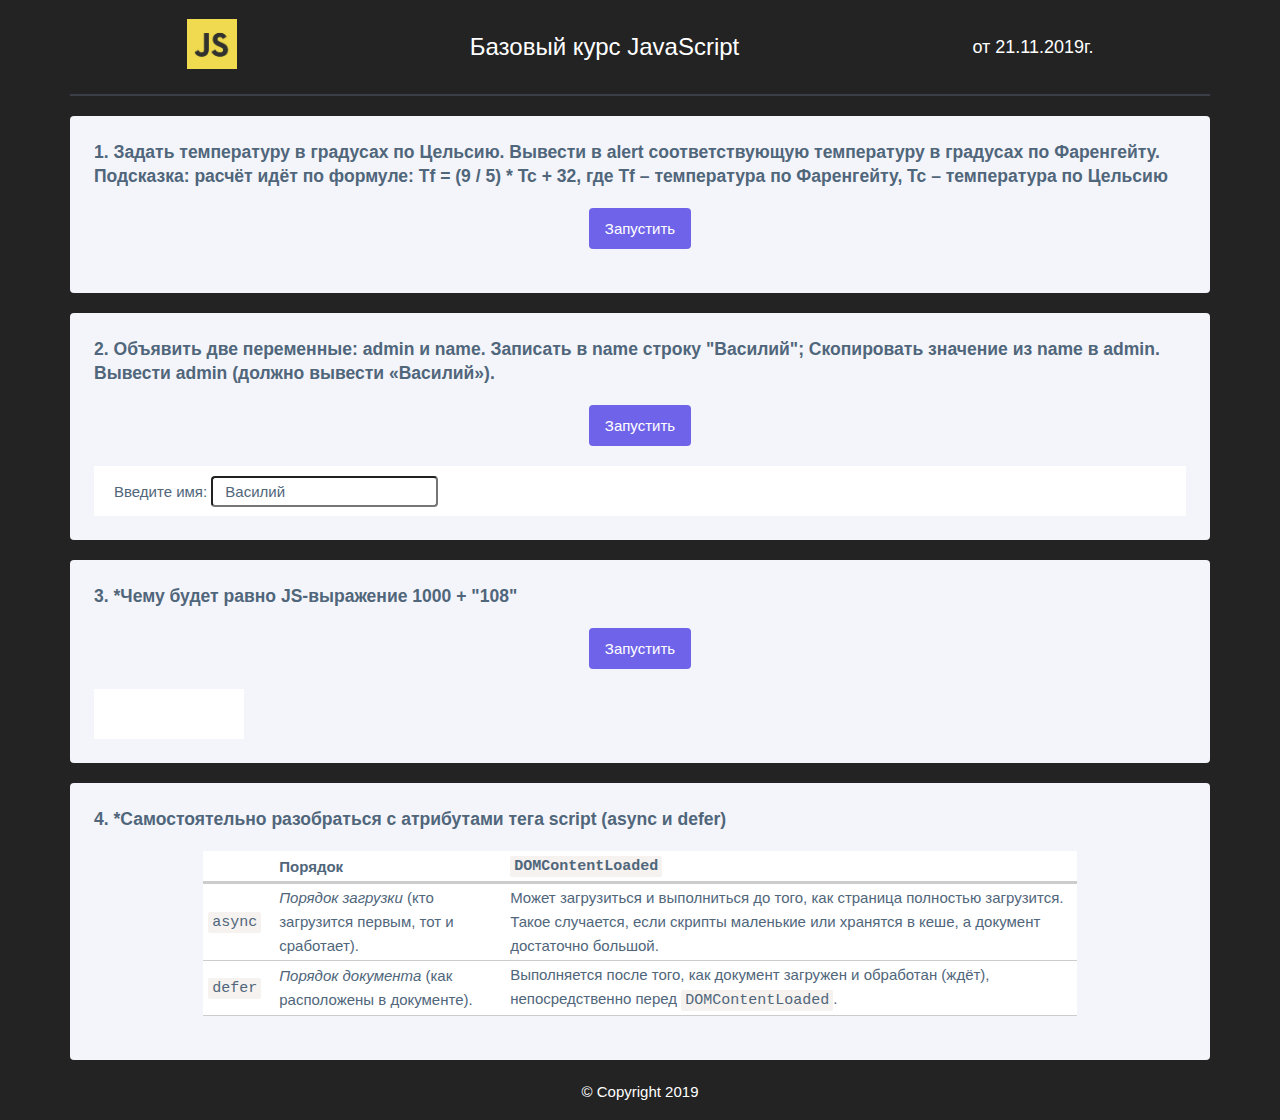
<file: lesson_01/index.html>
<!DOCTYPE html>
<html lang="en">
<head>
    <meta charset="UTF-8">
    <title>course_1</title>
    <link rel="stylesheet" href="./css/style.css">
    <script defer src="./js/custom.js"></script>
</head>
<body>
    <header class="header container">
        <a href="#" class="course"><img src="./img/js-badge.jpg" alt="js" class="course__badge"></a>
        <h2 class="course__title">Базовый курс JavaScript</h2>
        <span class="course__date">от 21.11.2019г.</span>
    </header>

    <main class="main container">
        <section class="lesson_1">
            <div class="task">
                <div class="task__one">
                    <h3>
                        1. Задать температуру в градусах по Цельсию. Вывести в alert соответствующую температуру в градусах по Фаренгейту. Подсказка: расчёт идёт по формуле: Tf = (9 / 5) * Tc + 32, где Tf – температура по Фаренгейту, Tc – температура по Цельсию
                    </h3>
                    <input type="submit" value="запустить" class="btn btn__start" onclick="taskOne();">
                </div>

                <div class="task__two">
                    <h3>
                        2. Объявить две переменные: admin и name. Записать в name строку "Василий"; Скопировать значение из name в admin. Вывести admin (должно вывести «Василий»).                    </h3>
                    <input type="submit" value="запустить" class="btn btn__start" onclick="taskTwo();">
                    <div class="task__output">
                        <label class="task__output__name">Введите имя:&nbsp;<input type="text" value="Василий" id="userName"></label>
                        <p class="task__output__admin" id="outputAdmin"></p>
                    </div>
                </div>

                <div class="task__three">
                    <h3>
                        3. *Чему будет равно JS-выражение 1000 + "108"
                    </h3>
                    <input type="submit" value="запустить" class="btn btn__start" onclick="taskThree();">
                    <div class="output__sum" id="outputSum"></div>
                </div>

                <div class="task__for">
                    <h3>
                        4. *Самостоятельно разобраться с атрибутами тега script (async и defer)
                    </h3>
                    <table class="task__for__answer">
                       <thead>
                           <th></th>
                           <th>Порядок</th>
                           <th><code>DOMContentLoaded</code></th>
                       </thead>
                        <tbody>
                        <tr class="task__for__async">
                            <td><code>async</code></td>
                            <td><em>Порядок загрузки</em> (кто загрузится первым, тот и сработает).</td>
                            <td> Может загрузиться и выполниться до того, как страница полностью загрузится. Такое случается, если скрипты маленькие или хранятся в кеше, а документ достаточно большой.</td>
                        </tr>
                        <tr class="task__for__defer">
                            <td><code>defer</code></td>
                            <td><em>Порядок документа</em> (как расположены в документе).</td>
                            <td>Выполняется после того, как документ загружен и обработан (ждёт), непосредственно перед <code>DOMContentLoaded</code>.</td>

                        </tr>
                        </tbody>
                    </table>
                </div>

                <footer class="footer">
                    <p class="copy">&copy;&nbsp;Copyright&nbsp;2019</p>
                </footer>
            </div>
        </section>
    </main>
</body>
</html>
</file>
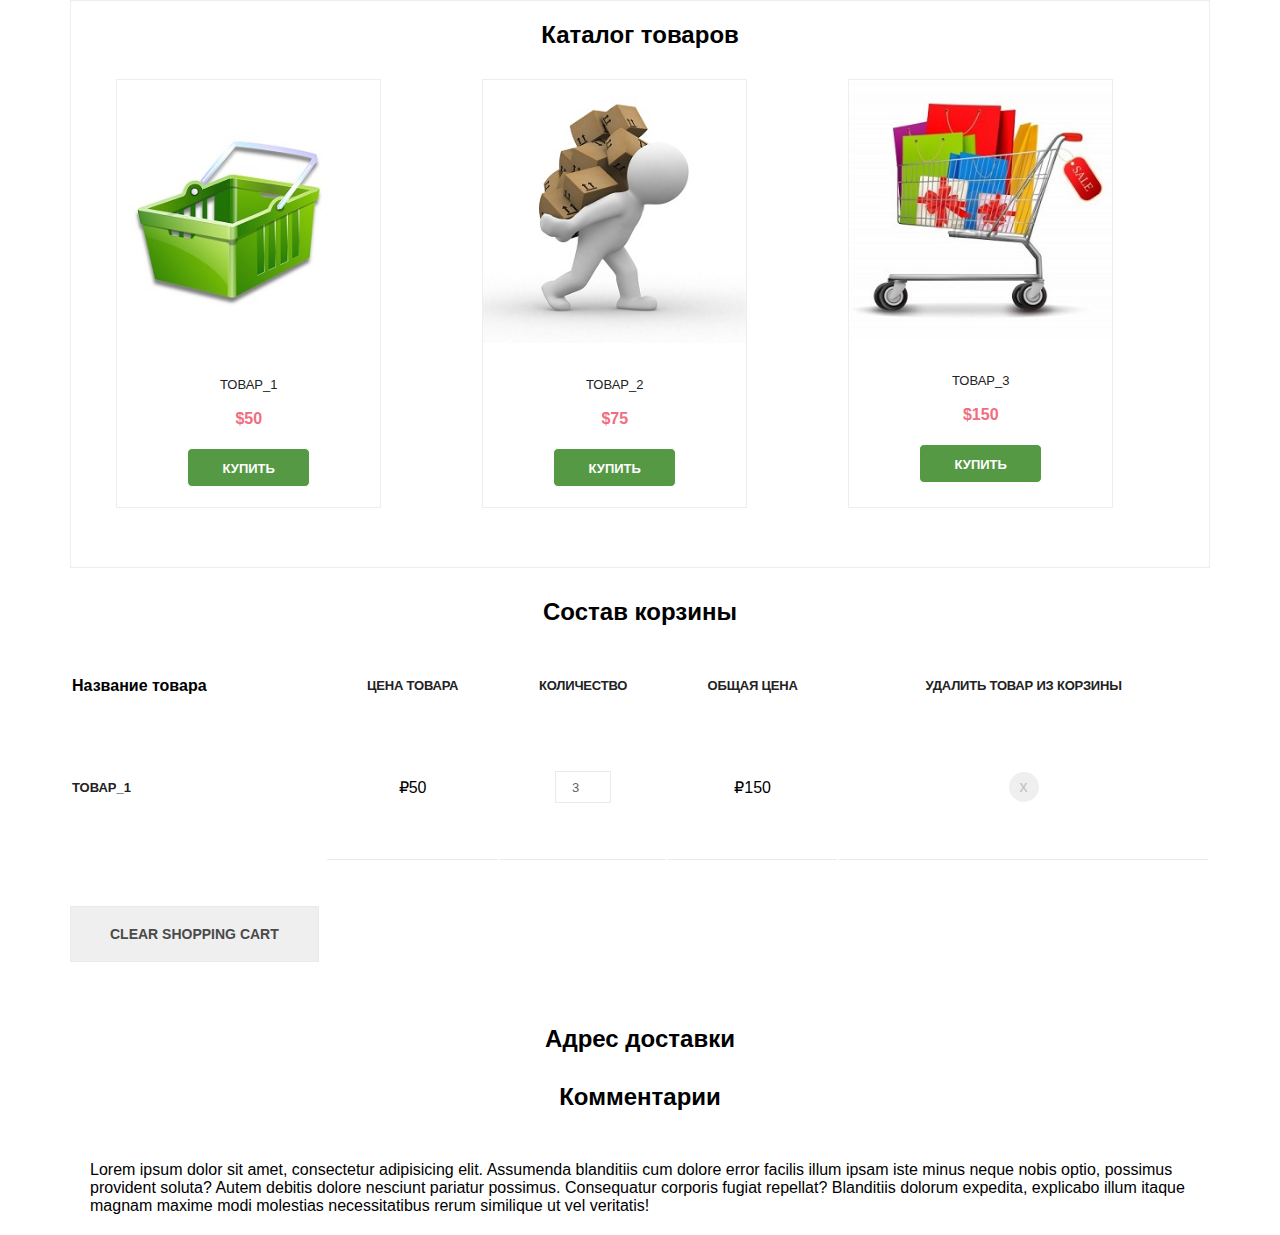
<file: lesson_06/index.html>
<!DOCTYPE html>
<html lang="en">

<head>
    <meta charset="UTF-8">
    <meta name="viewport" content="width=device-width, initial-scale=1.0">
    <meta http-equiv="X-UA-Compatible" content="ie=edge">
    <title>Shopping Cart</title>
    <link rel="stylesheet" href="css/style.css">
    <!--    <script defer src="js/gallery.js"></script>-->
    <script defer src="./js/proba.js"></script>
</head>

<body>

<div class="container">
    <div class="wrapper">
        <h2 class="wrapper__h2">Каталог товаров</h2>
        <div class="wrapper__catalog js_wrapper_catalog"></div>
    </div>

    <ul class="accordion" id="accordion">
        <li class="wrapper__compositionBasket ">
            <h2 class="wrapper__h2 " data-toggle-id="accordion">Состав корзины</h2>
            <div class="wrapper__cart">
                <table class="table">
                    <tbody class="goods js_wrapper_cart ">
                    <tr>
                        <th scope="col" class="first__th">Название товара</th>
                        <th scope="col" class="cart__th">Цена товара</th>
                        <th scope="col" class="cart__th">Количество</th>
                        <th scope="col" class="cart__th">Общая цена</th>
                        <th scope="col" class="cart__th">Удалить товар из корзины</th>
                    </tr>
                    </tbody>
                </table>
                <div class="shopping__table__link">
                    <button id="clearShoppingCart" class="js-clear_cart">cLEAR SHOPPING CART</button>
                </div>
            </div>
        </li>
        <li class="wrapper__form">
            <h2 class="wrapper__h2" data-toggle-id="accordion">Адрес доставки</h2>
            <div>
            <form id="subscribe-mail" hidden>  // скрытый
                Ваша почта: <input type="email">
            </form>
            </div>
        </li>
        <li class="wrapper__comment" >
            <h2 class="wrapper__h2" data-toggle-id="accordion">Комментарии</h2>
            <div>
            <p style="padding: 20px">Lorem ipsum dolor sit amet, consectetur adipisicing elit. Assumenda blanditiis cum dolore error facilis illum ipsam iste minus neque nobis optio, possimus provident soluta? Autem debitis dolore nesciunt pariatur possimus. Consequatur corporis fugiat repellat? Blanditiis dolorum expedita, explicabo illum itaque magnam maxime modi molestias necessitatibus rerum similique ut vel veritatis!</p>
            </div>
        </li>
    </ul>
</div>

<script>
    const btn = document.querySelectorAll('.wrapper__h2');

    //  ловим клики на всём дереве
    btn.onclick = function(event) {

        if (event.target.tagName != 'div') {
            return;
        }

        let childrenContainer = event.target.parentNode.querySelector('div');
        if (!childrenContainer) return; // нет детей

        childrenContainer.hidden = !childrenContainer.hidden;
    }
</script>

</body>

</html>
</file>
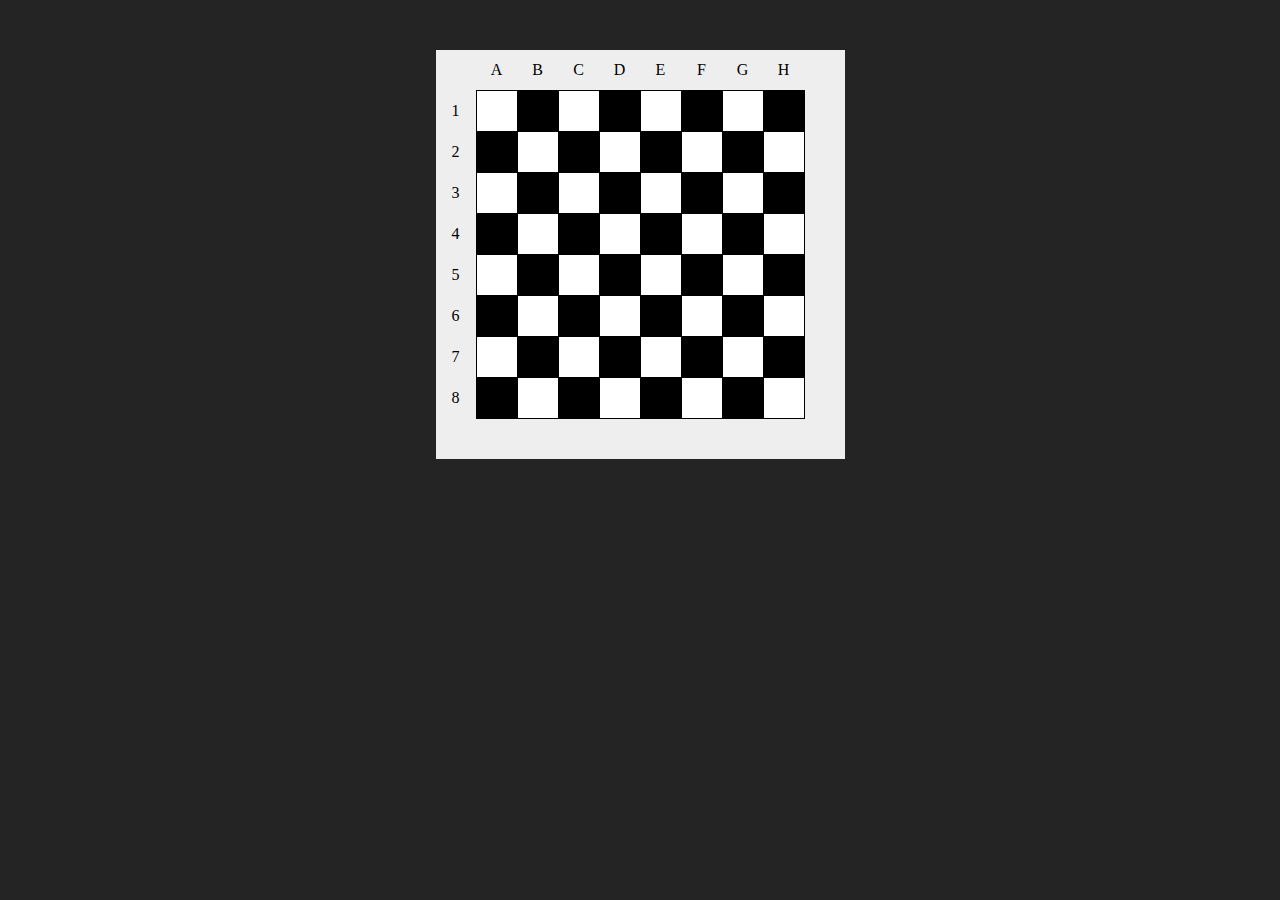
<file: lesson_05/chess/index.html>
<!DOCTYPE html>
<html lang="en">
<head>
    <meta charset="UTF-8">
    <title>lesson_05</title>
    <style>
        * {
            margin: 0;
            padding: 0;
        }

        body {
            background: #242424;
            color: #fff;
        }

        .container {
            display: flex;
            flex-direction: column;
        }

        #basket {
            border: 1px solid #fff;
            display: flex;
            margin: 0 auto;
            width: 700px;
            height: 200px;
        }

        #catalog {
            border: 1px solid #fff;
            display: flex;
            margin: 0 auto;
            width: 700px;
            height: 200px;
        }

        table {
            border-collapse: collapse;
            margin: 50px auto;
            background: #fff;
            color: #000;
        }

        tr {
            height: 40px;
            width: 40px;
        }

        td {
            height: 40px;
            width: 40px;
            border: 1px solid #000;
        }
    </style>
    <script src="chessboard.js" defer></script>
</head>
<body>


<script>
    console.dir(document.body);
</script>
</body>
</html>
</file>
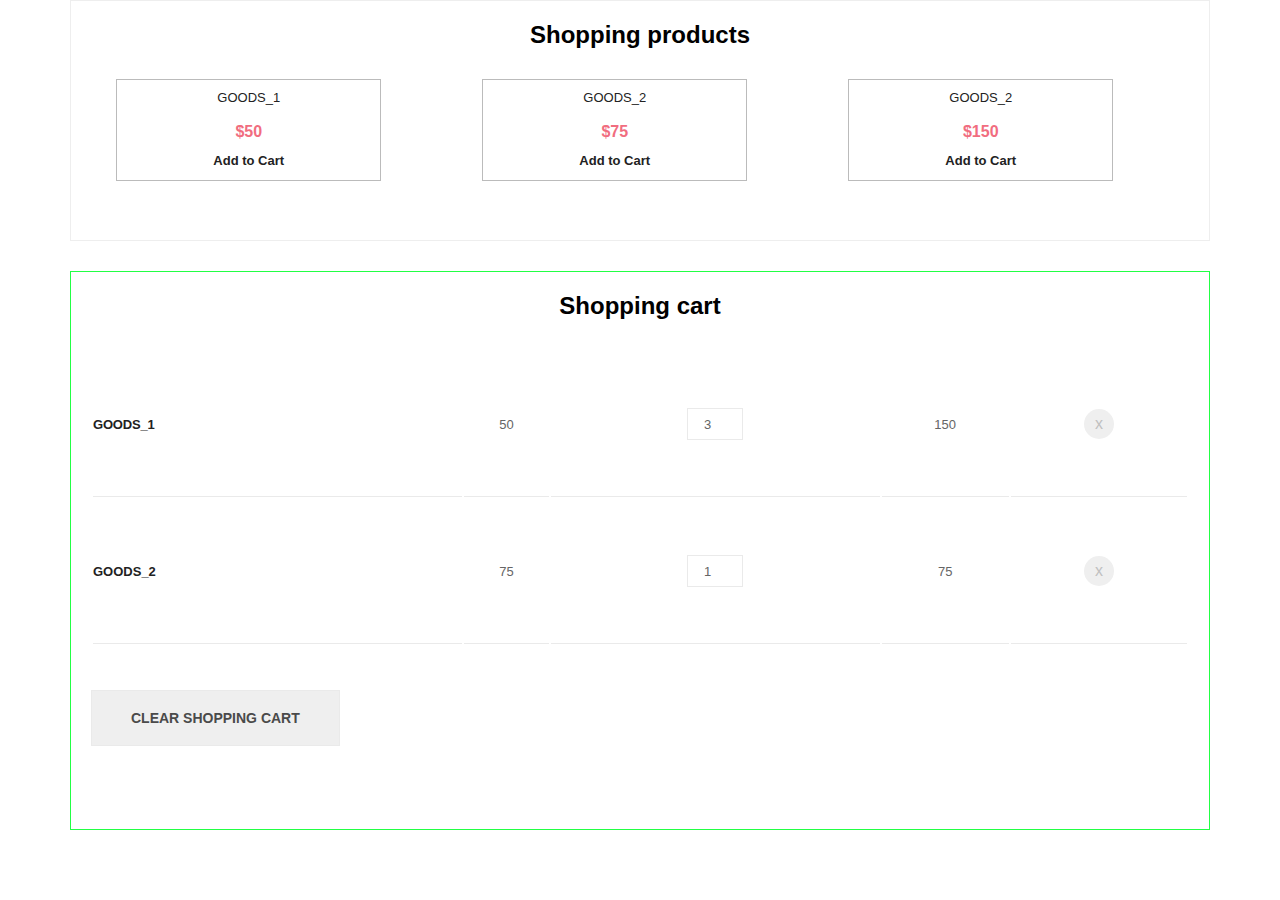
<file: lesson_05/cart/shopping_cart.html>
<!DOCTYPE html>
<html lang="en">

<head>
    <meta charset="UTF-8">
    <meta name="viewport" content="width=device-width, initial-scale=1.0">
    <meta http-equiv="X-UA-Compatible" content="ie=edge">
    <title>Shopping Cart</title>
    <link rel="stylesheet" href="css/style.css">
    <script src="js/cart.js" defer></script>
</head>

<body>


    <div class="container">
        <div class="wrapper">
            <h2 class="wrapper__h2">Shopping products</h2>
            <div class="wrapper__catalog">
<!--                <article class="product">-->
<!--                    &lt;!&ndash;                <a href="#"><img class="product__img" src="img/Layer_43.jpg" alt="photo-product"></a>&ndash;&gt;-->
<!--                    <div class="product__text">-->
<!--                        <h2><a href="#" class="product__name">Mango People T-shirt</a></h2>-->
<!--                        <p class="product__price">&#36;52.00</p>-->
<!--                    </div>-->
<!--                    <a href="#" class="product__add">Add to Cart</a>-->
<!--                </article>-->
            </div>
        </div>

        <div class="wrapper wrapper__cart">
        <table class="shopping__cart__table ">
            <h2 class="wrapper__h2">Shopping cart</h2>

            <tbody class="goods">
                <tr>
                    <th scope="col" class="first__th">Product</th>
                    <th scope="col" class="cart__th">unite Price</th>
                    <th scope="col" class="cart__th">Quantity</th>
                    <th scope="col" class="cart__th">Subtotal</th>
                    <th scope="col" class="cart__th">ACTION</th>
                </tr>

                <tr class="product__tr">
                    <th scope="row" class="first__th">
                        <h4 class="h4">Товар</h4>
                    </th>
                    <td class="cart__td">&#36;150</td>
                    <td class="cart__td">
                        <label>
                            <input type="number" min="1" max="1000" value="2" class="quantity__product">
                        </label></td>
                    <td class="cart__td">&#36;300</td>
                    <td class="cart__td"><button class="remove__product">x</button>
                    </td>
                </tr>
            </tbody>
        </table>
        <div class="shopping__table__link">
            <button class="clearShoppingCart">cLEAR SHOPPING CART</button>
        </div>
    </div>
    </div>


</body>

</html>
</file>
<file: lesson_01/css/style.css>
* {
  padding: 0;
  margin: 0;
  box-sizing: border-box;
}

body {
  background-color: #232323;
  height: 100%;
  min-height: 100%;
  font-family: Roboto, San Francisco, Helvetica Neue, Helvetica, Arial, sans-serif;
  font-weight: 400;
  font-size: 15px;
  line-height: 24px;
  color: #ffffff;
}

input[type=text] {
  padding: 5px 12px;
  text-transform: capitalize;
  border-radius: 4px;
  font-weight: 400;
  font-size: 15px;
  color: #50667b;
}

input {
  outline: none;
}
input:active, input:focus {
  outline: none;
}

.container {
  width: 1140px;
  margin: 0 auto;
}

.main code {
  font-family: Consolas, Lucida Console, Menlo, Monaco, monospace;
  padding: 2px 4px;
  background: #f5f2f0;
  border-radius: 2px;
}

.header {
  height: 96px;
  border-bottom: 2px solid rgba(164, 175, 221, 0.2);
  display: flex;
  align-items: center;
  justify-content: space-around;
}

.course__badge {
  height: 50px;
}
.course__title {
  font-weight: 400;
  font-size: 24px;
  line-height: 32px;
}
.course__date {
  font-weight: 400;
  font-size: 18px;
  line-height: 27px;
}

.task__one, .task__for, .task__three, .task__two {
  background-color: #f4f5fa;
  padding: 24px;
  border-radius: 4px;
  margin-top: 20px;
  color: #50667b;
}
.task__output {
  display: flex;
  justify-content: space-between;
  align-items: center;
  background-color: #ffffff;
  height: 50px;
  padding: 20px;
  margin-top: 20px;
}
.task__output__admin {
  text-transform: capitalize;
}

.btn {
  padding: 12px 16px;
  text-transform: capitalize;
  border-radius: 4px;
  font-family: Roboto, San Francisco, Helvetica Neue, Helvetica, Arial, sans-serif;
  font-weight: 400;
  font-size: 15px;
  cursor: pointer;
  background-color: #6f64e9;
  color: #fff;
  border-width: 0;
}
.btn__start {
  display: block;
  margin: 20px auto;
}
.btn:hover {
  filter: brightness(0.9);
}
.btn:active {
  outline: 5px auto -webkit-focus-ring-color;
  outline-offset: -2px;
}

.output__sum {
  height: 50px;
  width: 150px;
  line-height: 50px;
  background-color: #ffffff;
  text-align: center;
}

.task__for__answer {
  background-color: #ffffff;
  width: 80%;
  border-collapse: collapse;
  margin: 20px auto;
}
.task__for__answer tr {
  border-bottom: 1px solid #ccc;
}
.task__for__answer tr:first-child th {
  border-bottom: 3px solid #ccc;
  vertical-align: bottom;
}
.task__for__answer th {
  padding: 2px 13px 2px 5px;
  text-align: left;
}
.task__for__answer td {
  padding: 2px 13px 2px 5px;
}

.footer {
  text-align: center;
}

.copy {
  padding: 20px;
}

/*# sourceMappingURL=style.css.map */
</file>
<file: lesson_06/css/style.css>
@charset "UTF-8";
.color__site {
  color: #f16d7f;
}

* {
  padding: 0;
  margin: 0;
}

body {
  font-family: "Lato", sans-serif;
}

html,
body {
  height: 100%;
}

.container {
  width: 1140px;
  margin: 0 auto;
}

a {
  text-decoration: none;
}
a:active, a:focus {
  outline: none;
}

ul > li {
  list-style-type: none;
}

input[type=submit] {
  border: none;
}

input {
  outline: none;
}
input:active, input:focus {
  outline: none;
}

.wrapper {
  padding: 20px;
  margin-bottom: 30px;
  border: 1px solid #eee;
}

.wrapper__catalog {
  display: flex;
  justify-content: space-around;
}
.wrapper__cart{

}

.wrapper__h2 {
  display: flex;
  justify-content: center;
  margin-bottom: 30px;
  cursor: pointer;
}


/* ------------------table------------------------- */
table {
  box-sizing: border-box;
  width: 100%;
  max-width: 100%;
  margin-top: 30px;
}

.product__tr {
  height: 145px;
}

.shopping__cart__table th, td {
  border-bottom: 1px solid #eaeaea;
}

.shopping__cart__table tr:first-child th {
  color: #222222;
  font-size: 13px;
  font-weight: 700;
  text-transform: uppercase;
  letter-spacing: -0.2px;
}

.first__th {
  text-align: left;
}

.cart__th, .cart__td {
  text-align: center;
}

.wrapper__h3 {
  font-size: 22px;
  line-height: 26px;
  margin-left: 50px;
  font-weight: normal;
  margin-bottom: 100px;
}
.cart__th {
  color: #222222;
  font-size: 13px;
  font-weight: 700;
  text-transform: uppercase;
  letter-spacing: -0.2px;
  padding: 20px 0;
}

.shopping__cart__table tr {
  border: 1px solid #eaeaea;
}

.shopping__cart__table td {
  color: #656565;
  font-size: 13px;
  font-weight: 400;
}

.first__th > .h4 {
  color: #222222;
  font-size: 13px;
  font-weight: 700;
  text-transform: uppercase;
}

.first__th p {
  color: #6f6e6e;
  font-size: 13px;
  font-weight: 400;
}

.first__th p > span {
  color: #575757;
  font-weight: 300;
}

.quantity__product {
  width: 54px;
  height: 30px;
  border: 1px solid #eaeaea;
  color: #656565;
  font-size: 13px;
  font-weight: 400;
  text-align: center;
}

.remove__product {
  color: #c0c0c0;
  font-size: 16px;
  font-weight: 400;
  border-radius: 50%;
  padding: 5px;
  border: none;
  width: 30px;
  height: 30px;
  cursor: pointer;
}

.remove__product:hover {
  color: #fff;
  background: #f16d7f;
}

.remove__product:active {
  color: #ededed;
}

.shopping__table__link {
  margin-top: 44px;
  margin-bottom: 63px;
}

#clearShoppingCart {
  color: #4a4a4a;
  font-size: 14px;
  font-weight: 700;
  text-transform: uppercase;
  padding: 19px 39px;
  border: 1px solid #eaeaea;
  cursor: pointer;
}

#clearShoppingCart:hover {
  color: #fff;
  background-color: #f16d7f;
}

#clearShoppingCart:active {
  color: #4a4a4a;
  background-color: #ededed;
}



.product {
  margin-bottom: 39px;
  width: 263px;
  position: relative;
  transition: 0.3s;
  border: 1px solid #eee;
  text-align: center;
}
.product__img {
  width: 100%;
}
.product__text {
  padding: 20px 14px;
}
.product__name {
  color: #222222;
  font-size: 13px;
  font-weight: 400;
  text-transform: uppercase;
}
.product__price {
  color: #f16d7f;
  font-size: 16px;
  font-weight: 700;
  text-transform: uppercase;
  margin-top: 15px;
}
.product__add {
  color: #ffffff;
  font-size: 13px;
  font-weight: 700;
  border: 1px solid #ffffff;
  width: 123px;
  height: 39px;
  line-height: 39px;
  text-align: center;
  background: #569944;
  border-radius: 5px;
  margin-bottom: 20px;
  cursor: pointer;
  text-transform: uppercase;
}
.product__add:hover {
  box-shadow: 0 5px 8px rgba(0, 0, 0, 0.16);
  background-color: #22ff44;
}
</file>
<file: lesson_05/cart/css/style.css>
@charset "UTF-8";
.color__site {
  color: #f16d7f;
}

* {
  padding: 0;
  margin: 0;
}

body {
  font-family: "Lato", sans-serif;
}

html,
body {
  height: 100%;
}

.container {
  width: 1140px;
  margin: 0 auto;
}

a {
  text-decoration: none;
}
a:active, a:focus {
  outline: none;
}

ul > li {
  list-style-type: none;
}

input[type=submit] {
  border: none;
}

input {
  outline: none;
}
input:active, input:focus {
  outline: none;
}

.wrapper {
  padding: 20px;
  margin-bottom: 30px;
  border: 1px solid #eee;
}

.wrapper__catalog {
  display: flex;
  justify-content: space-around;
}
.wrapper__cart{
  border: 1px solid #2f4;
}

.wrapper__h2 {
  display: flex;
  justify-content: center;
  margin-bottom: 30px;
}


/* ------------------table------------------------- */
table {
  box-sizing: border-box;
  width: 100%;
  max-width: 100%;
  margin-top: 30px;
}

.product__tr {
  height: 145px;
}

.shopping__cart__table th, td {
  border-bottom: 1px solid #eaeaea;
}

.shopping__cart__table tr:first-child th {
  color: #222222;
  font-size: 13px;
  font-weight: 700;
  text-transform: uppercase;
  letter-spacing: -0.2px;
}

.first__th {
  text-align: left;
}

.cart__th, .cart__td {
  text-align: center;
}

.cart__th {
  color: #222222;
  font-size: 13px;
  font-weight: 700;
  text-transform: uppercase;
  letter-spacing: -0.2px;
  padding: 20px 0;
}

.shopping__cart__table tr {
  border: 1px solid #eaeaea;
}

.shopping__cart__table td {
  color: #656565;
  font-size: 13px;
  font-weight: 400;
}

.first__th > .h4 {
  color: #222222;
  font-size: 13px;
  font-weight: 700;
  text-transform: uppercase;
}

.first__th p {
  color: #6f6e6e;
  font-size: 13px;
  font-weight: 400;
}

.first__th p > span {
  color: #575757;
  font-weight: 300;
}

.quantity__product {
  width: 54px;
  height: 30px;
  border: 1px solid #eaeaea;
  color: #656565;
  font-size: 13px;
  font-weight: 400;
  text-align: center;
}

.remove__product {
  color: #c0c0c0;
  font-size: 16px;
  font-weight: 400;
  border-radius: 50%;
  padding: 5px;
  border: none;
  width: 30px;
  height: 30px;
  cursor: pointer;
}

.remove__product:hover {
  color: #fff;
  background: #f16d7f;
}

.remove__product:active {
  color: #ededed;
}

.shopping__table__link {
  margin-top: 44px;
  margin-bottom: 63px;
}

.clearShoppingCart {
  color: #4a4a4a;
  font-size: 14px;
  font-weight: 700;
  text-transform: uppercase;
  padding: 19px 39px;
  border: 1px solid #eaeaea;
  cursor: pointer;
}

#clearShoppingCart:hover:hover {
  color: #fff;
  background-color: #f16d7f;
}

#clearShoppingCart:active:active {
  color: #4a4a4a;
  background-color: #ededed;
}

.product {
  margin-bottom: 39px;
  width: 263px;
  height: 100px;
  position: relative;
  transition: 0.3s;
  border: 1px solid #bbb;
  text-align: center;
  cursor: pointer;
}
.product:hover {
  box-shadow: 0 5px 8px rgba(0, 0, 0, 0.16);
  transform: scale(1.02);
}
.product__name {
  color: #222222;
  font-size: 13px;
  font-weight: 400;
  text-transform: uppercase;
}
.product__price {
  color: #f16d7f;
  font-size: 16px;
  font-weight: 700;
  text-transform: uppercase;
  margin-top: 15px;
}

.product__add {
  color: #222222;
  font-size: 13px;
  font-weight: 700;
  border: 1px solid #ffffff;
  width: 123px;
  height: 39px;
  line-height: 39px;
  text-align: center;
}
</file>
